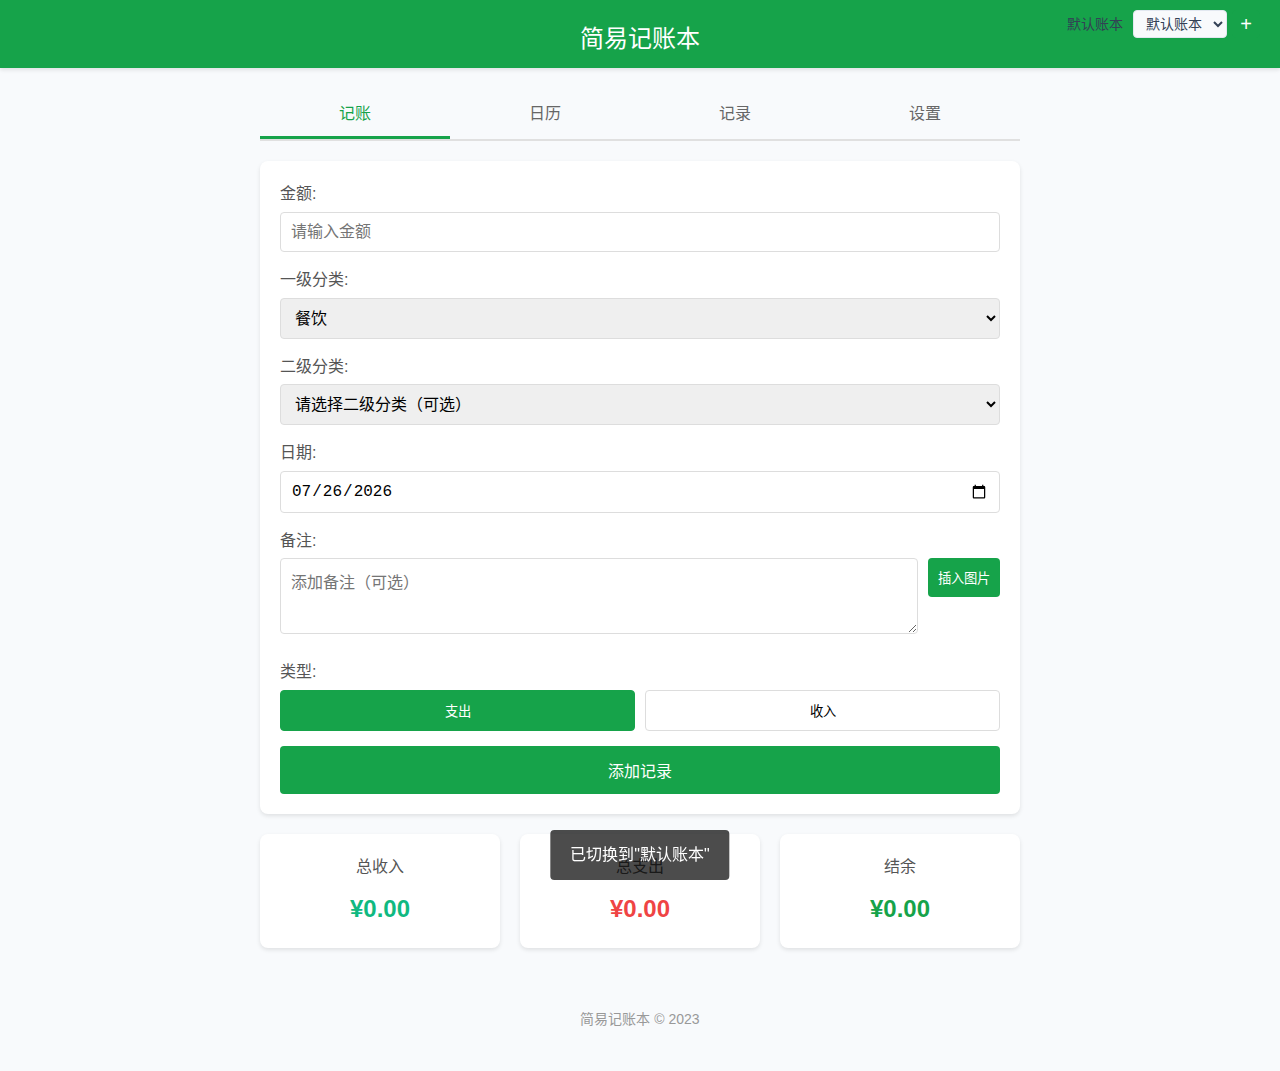
<file: index.html>
<!DOCTYPE html>
<html lang="zh-CN">
<head>
    <meta charset="UTF-8">
    <meta name="viewport" content="width=device-width, initial-scale=1.0">
    <meta name="theme-color" content="#4a6fa5">
    <meta name="description" content="一个简单易用的记账应用，支持离线使用和数据本地同步">
    <link rel="manifest" href="manifest.json">
    <title>简易记账本</title>
    <link rel="stylesheet" href="styles.css">
</head>
<body>
    <header>
        <h1>简易记账本</h1>
        <div class="ledger-selector">
            <span id="current-ledger-name">默认账本</span>
            <div class="ledger-dropdown">
                <select id="ledger-select"></select>
                <button id="add-ledger-btn" class="add-ledger-btn">+</button>
            </div>
        </div>
    </header>
    <main>
        <!-- 标签页导航 -->
        <div class="tabs">
            <button class="tab-btn active" data-tab="input">记账</button>
            <button class="tab-btn" data-tab="calendar">日历</button>
            <button class="tab-btn" data-tab="records">记录</button>
            <button class="tab-btn" data-tab="settings">设置</button>
        </div>
        
        <!-- 记账标签页 -->
        <div id="input-tab" class="tab-content active">
            <section class="input-section">
                <div class="input-group">
                    <label for="amount">金额:</label>
                    <input type="number" id="amount" placeholder="请输入金额">
                </div>
                <div class="input-group">
                    <label for="main-category">一级分类:</label>
                    <select id="main-category">
                        <!-- 分类会根据收支类型动态填充 -->
                    </select>
                </div>
                <div class="input-group">
                    <label for="sub-category">二级分类:</label>
                    <select id="sub-category">
                        <option value="">请先选择一级分类</option>
                    </select>
                </div>
                <div class="input-group">
                    <label for="date">日期:</label>
                    <input type="date" id="date">
                </div>
                <div class="input-group">
                    <label for="description">备注:</label>
                    <div class="description-container">
                        <textarea id="description" placeholder="添加备注（可选）" rows="3"></textarea>
                        <button id="add-image" class="add-image-btn">插入图片</button>
                    </div>
                    <div id="image-preview" class="image-preview"></div>
                </div>
                <div class="input-group">
                    <label for="type">类型:</label>
                    <div class="type-buttons">
                        <button id="expense" class="type-btn active">支出</button>
                        <button id="income" class="type-btn">收入</button>
                    </div>
                </div>
                <button id="add-record">添加记录</button>
            </section>
            
            <section class="summary-section">
                <div class="summary-card">
                    <h3>总收入</h3>
                    <p id="total-income">¥0.00</p>
                </div>
                <div class="summary-card">
                    <h3>总支出</h3>
                    <p id="total-expense">¥0.00</p>
                </div>
                <div class="summary-card">
                    <h3>结余</h3>
                    <p id="balance">¥0.00</p>
                </div>
            </section>
        </div>
        
        <!-- 日历标签页 -->
        <div id="calendar-tab" class="tab-content">
            <section class="calendar-section">
                <div class="calendar-header">
                    <button id="prev-month">←</button>
                    <h2 id="current-month"></h2>
                    <button id="next-month">→</button>
                </div>
                <div class="calendar-grid">
                    <div class="calendar-weekdays">
                        <div>日</div>
                        <div>一</div>
                        <div>二</div>
                        <div>三</div>
                        <div>四</div>
                        <div>五</div>
                        <div>六</div>
                    </div>
                    <div id="calendar-days" class="calendar-days"></div>
                </div>
                <div id="calendar-records" class="calendar-records">
                    <h3>当日记录</h3>
                    <div id="selected-day-records"></div>
                </div>
            </section>
        </div>
        
        <!-- 记录标签页 -->
        <div id="records-tab" class="tab-content">
            <section class="records-section">
                <h2>收支记录</h2>
                <div class="filter-section">
                    <div class="input-group">
                        <label for="filter-type">类型:</label>
                        <select id="filter-type">
                            <option value="all">全部</option>
                            <option value="expense">支出</option>
                            <option value="income">收入</option>
                        </select>
                    </div>
                    <div class="input-group">
                        <label for="filter-main-category">一级分类:</label>
                        <select id="filter-main-category">
                            <option value="all">全部</option>
                        </select>
                    </div>
                    <div class="input-group">
                        <label for="filter-sub-category">二级分类:</label>
                        <select id="filter-sub-category">
                            <option value="all">全部</option>
                        </select>
                    </div>
                    <button id="clear-filter" class="clear-filter-btn">清空筛选</button>
                </div>
                <div id="records-list"></div>
            </section>
        </div>
        
        <!-- 设置标签页 -->
        <div id="settings-tab" class="tab-content">
            <section class="settings-section">
                <h2>个性化设置</h2>
                
                <!-- 主题色设置 -->
                <div class="setting-group">
                    <h3>主题色</h3>
                    <div class="theme-colors">
                        <button class="color-option" data-color="#4a6fa5" style="background-color: #4a6fa5;"></button>
                        <button class="color-option" data-color="#2196f3" style="background-color: #2196f3;"></button>
                        <button class="color-option" data-color="#4caf50" style="background-color: #4caf50;"></button>
                        <button class="color-option" data-color="#ff9800" style="background-color: #ff9800;"></button>
                        <button class="color-option" data-color="#f44336" style="background-color: #f44336;"></button>
                        <button class="color-option" data-color="#9c27b0" style="background-color: #9c27b0;"></button>
                    </div>
                    <div class="input-group">
                        <label for="custom-color">自定义颜色:</label>
                        <input type="color" id="custom-color" value="#4a6fa5">
                    </div>
                </div>
                
                <!-- 背景设置 -->
                <div class="setting-group">
                    <h3>背景设置</h3>
                    <div class="input-group">
                        <label for="bg-type">背景类型:</label>
                        <select id="bg-type">
                            <option value="color">纯色背景</option>
                            <option value="image">图片背景</option>
                        </select>
                    </div>
                    <div id="bg-color-group" class="input-group">
                        <label for="bg-color">背景颜色:</label>
                        <input type="color" id="bg-color" value="#f5f5f5">
                    </div>
                    <div id="bg-image-group" class="input-group" style="display: none;">
                        <label for="bg-image">上传背景图片:</label>
                        <input type="file" id="bg-image" accept="image/*">
                        <button id="remove-bg-image" class="remove-bg-btn">移除背景图片</button>
                    </div>
                </div>
                
                <!-- 按钮样式设置 -->
                <div class="setting-group">
                    <h3>按钮样式</h3>
                    <div class="button-styles">
                        <label class="style-option">
                            <input type="radio" name="button-style" value="default" checked>
                            <span>默认样式</span>
                        </label>
                        <label class="style-option">
                            <input type="radio" name="button-style" value="rounded">
                            <span>圆角样式</span>
                        </label>
                        <label class="style-option">
                            <input type="radio" name="button-style" value="shadow">
                            <span>阴影样式</span>
                        </label>
                        <label class="style-option">
                            <input type="radio" name="button-style" value="flat">
                            <span>扁平样式</span>
                        </label>
                    </div>
                </div>
                
                <!-- 账本管理 -->
                <div class="setting-group">
                    <h3>账本管理</h3>
                    <div class="ledger-management">
                        <div class="input-group">
                            <label for="new-ledger-name">新建账本:</label>
                            <input type="text" id="new-ledger-name" placeholder="请输入账本名称">
                            <button id="create-ledger-btn" class="create-ledger-btn">创建</button>
                        </div>
                        <div id="ledgers-list" class="ledgers-list">
                            <!-- 账本列表会动态生成 -->
                        </div>
                    </div>
                </div>
                
                <button id="reset-settings" class="reset-settings-btn">重置为默认设置</button>
            </section>
        </div>
    </main>
    
    <footer>
        <p>简易记账本 &copy; 2023</p>
    </footer>
    
    <script src="app.js"></script>
    <script>
        // 注册Service Worker以支持离线功能
        if ('serviceWorker' in navigator) {
            window.addEventListener('load', () => {
                navigator.serviceWorker.register('/service-worker.js')
                    .then(registration => {
                        console.log('Service Worker 注册成功:', registration.scope);
                    })
                    .catch(error => {
                        console.log('Service Worker 注册失败:', error);
                    });
            });
        }
    </script>
</body>
</html>
</file>
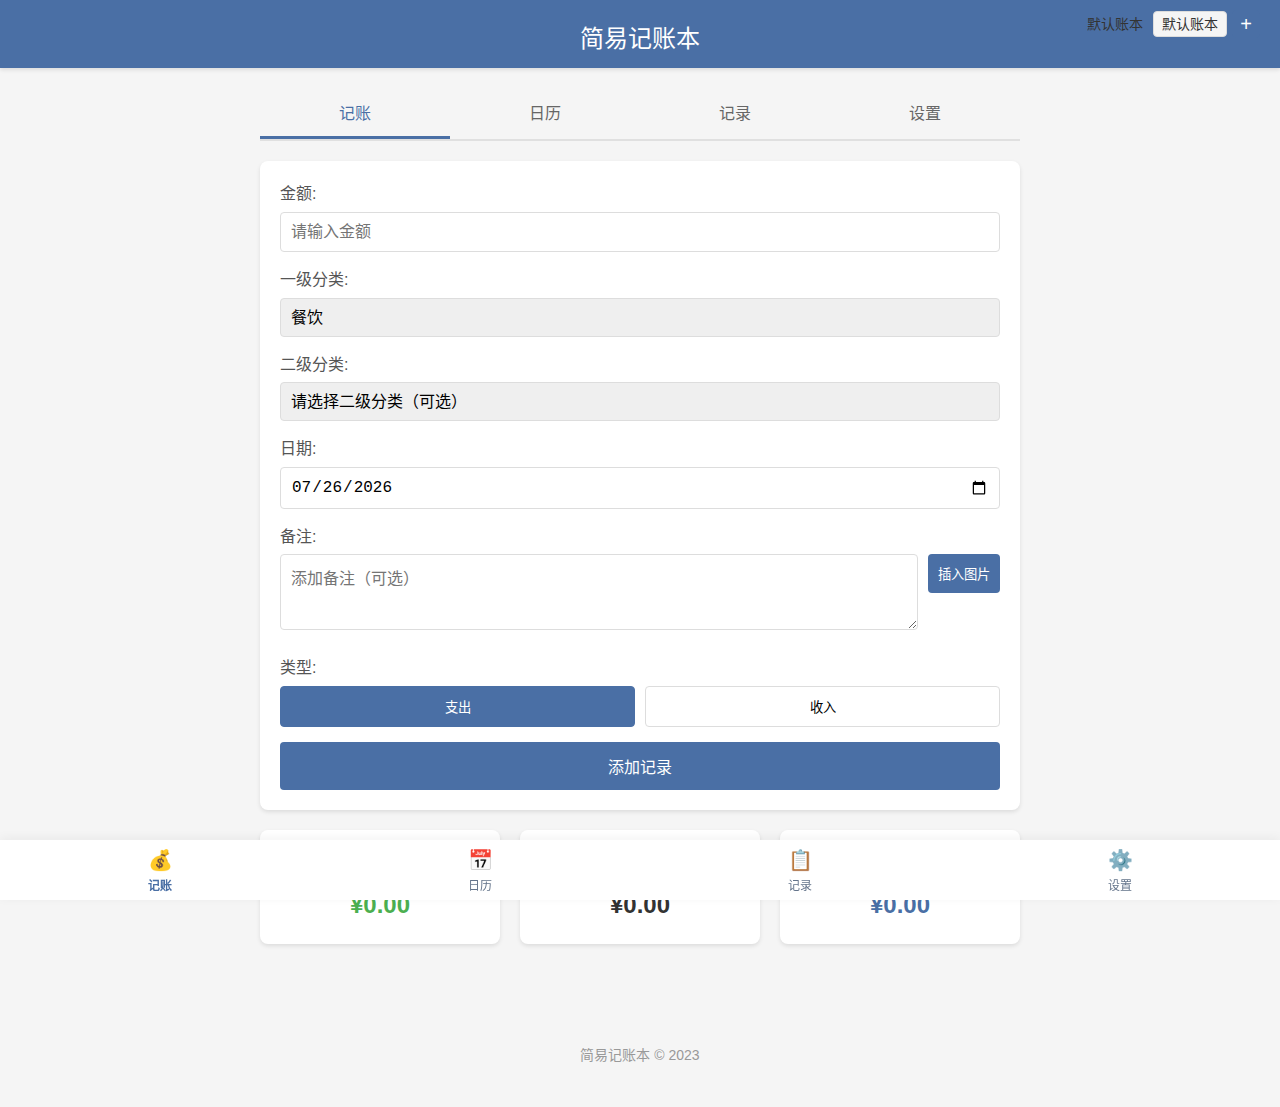
<file: MyLovelyTreasure/index.html>
<!DOCTYPE html>
<html lang="zh-CN">
<head>
    <meta charset="UTF-8">
    <meta name="viewport" content="width=device-width, initial-scale=1.0, user-scalable=no">
    <meta name="theme-color" content="#4a6fa5">
    <meta name="description" content="一个简单易用的记账应用，支持离线使用和数据本地同步">
    <meta name="format-detection" content="telephone=no">
    <link rel="manifest" href="manifest.json">
    <title>简易记账本</title>
    <link rel="stylesheet" href="styles.css">
</head>
<body>
    <header>
        <h1>简易记账本</h1>
        <div class="ledger-selector">
            <span id="current-ledger-name">默认账本</span>
            <div class="ledger-dropdown">
                <select id="ledger-select"></select>
                <button id="add-ledger-btn" class="add-ledger-btn">+</button>
            </div>
        </div>
    </header>
    <main>
        <!-- 顶部导航栏 - 桌面端 -->
        <div class="tabs desktop-tabs">
            <button class="tab-btn active" data-tab="input">记账</button>
            <button class="tab-btn" data-tab="calendar">日历</button>
            <button class="tab-btn" data-tab="records">记录</button>
            <button class="tab-btn" data-tab="settings">设置</button>
        </div>
        
        <!-- 移动端返回按钮 -->
        <button id="back-button" class="back-button" style="display: none;">← 返回</button>
        
        <!-- 记账标签页 -->
        <div id="input-tab" class="tab-content active">
            <section class="input-section">
                <div class="input-group">
                    <label for="amount">金额:</label>
                    <input type="number" id="amount" placeholder="请输入金额">
                </div>
                <div class="input-group">
                    <label for="main-category">一级分类:</label>
                    <select id="main-category">
                        <!-- 分类会根据收支类型动态填充 -->
                    </select>
                </div>
                <div class="input-group">
                    <label for="sub-category">二级分类:</label>
                    <select id="sub-category">
                        <option value="">请先选择一级分类</option>
                    </select>
                </div>
                <div class="input-group">
                    <label for="date">日期:</label>
                    <input type="date" id="date">
                </div>
                <div class="input-group">
                    <label for="description">备注:</label>
                    <div class="description-container">
                        <textarea id="description" placeholder="添加备注（可选）" rows="3"></textarea>
                        <button id="add-image" class="add-image-btn">插入图片</button>
                    </div>
                    <div id="image-preview" class="image-preview"></div>
                </div>
                <div class="input-group">
                    <label for="type">类型:</label>
                    <div class="type-buttons">
                        <button id="expense" class="type-btn active">支出</button>
                        <button id="income" class="type-btn">收入</button>
                    </div>
                </div>
                <button id="add-record">添加记录</button>
            </section>
            
            <section class="summary-section">
                <div class="summary-card">
                    <h3>总收入</h3>
                    <p id="total-income">¥0.00</p>
                </div>
                <div class="summary-card">
                    <h3>总支出</h3>
                    <p id="total-expense">¥0.00</p>
                </div>
                <div class="summary-card">
                    <h3>结余</h3>
                    <p id="balance">¥0.00</p>
                </div>
            </section>
        </div>
        
        <!-- 日历标签页 -->
        <div id="calendar-tab" class="tab-content">
            <section class="calendar-section">
                <div class="calendar-header">
                    <button id="prev-month">←</button>
                    <h2 id="current-month"></h2>
                    <button id="next-month">→</button>
                </div>
                <div class="calendar-grid">
                    <div class="calendar-weekdays">
                        <div>日</div>
                        <div>一</div>
                        <div>二</div>
                        <div>三</div>
                        <div>四</div>
                        <div>五</div>
                        <div>六</div>
                    </div>
                    <div id="calendar-days" class="calendar-days"></div>
                </div>
                <div id="calendar-records" class="calendar-records">
                    <h3>当日记录</h3>
                    <div id="selected-day-records"></div>
                </div>
            </section>
        </div>
        
        <!-- 记录标签页 -->
        <div id="records-tab" class="tab-content">
            <section class="records-section">
                <h2>收支记录</h2>
                <div class="filter-section">
                    <div class="input-group">
                        <label for="filter-type">类型:</label>
                        <select id="filter-type">
                            <option value="all">全部</option>
                            <option value="expense">支出</option>
                            <option value="income">收入</option>
                        </select>
                    </div>
                    <div class="input-group">
                        <label for="filter-main-category">一级分类:</label>
                        <select id="filter-main-category">
                            <option value="all">全部</option>
                        </select>
                    </div>
                    <div class="input-group">
                        <label for="filter-sub-category">二级分类:</label>
                        <select id="filter-sub-category">
                            <option value="all">全部</option>
                        </select>
                    </div>
                    <button id="clear-filter" class="clear-filter-btn">清空筛选</button>
                </div>
                <div id="records-list"></div>
            </section>
        </div>
        
        <!-- 设置标签页 -->
        <div id="settings-tab" class="tab-content">
            <section class="settings-section">
                <h2>个性化设置</h2>
                
                <!-- 主题色设置 -->
                <div class="setting-group">
                    <h3>主题色</h3>
                    <div class="theme-colors">
                        <button class="color-option" data-color="#4a6fa5" style="background-color: #4a6fa5;"></button>
                        <button class="color-option" data-color="#2196f3" style="background-color: #2196f3;"></button>
                        <button class="color-option" data-color="#4caf50" style="background-color: #4caf50;"></button>
                        <button class="color-option" data-color="#ff9800" style="background-color: #ff9800;"></button>
                        <button class="color-option" data-color="#f44336" style="background-color: #f44336;"></button>
                        <button class="color-option" data-color="#9c27b0" style="background-color: #9c27b0;"></button>
                    </div>
                    <div class="input-group">
                        <label for="custom-color">自定义颜色:</label>
                        <input type="color" id="custom-color" value="#4a6fa5">
                    </div>
                </div>
                
                <!-- 背景设置 -->
                <div class="setting-group">
                    <h3>背景设置</h3>
                    <div class="input-group">
                        <label for="bg-type">背景类型:</label>
                        <select id="bg-type">
                            <option value="color">纯色背景</option>
                            <option value="image">图片背景</option>
                        </select>
                    </div>
                    <div id="bg-color-group" class="input-group">
                        <label for="bg-color">背景颜色:</label>
                        <input type="color" id="bg-color" value="#f5f5f5">
                    </div>
                    <div id="bg-image-group" class="input-group" style="display: none;">
                        <label for="bg-image">上传背景图片:</label>
                        <input type="file" id="bg-image" accept="image/*">
                        <button id="remove-bg-image" class="remove-bg-btn">移除背景图片</button>
                    </div>
                </div>
                
                <!-- 按钮样式设置 -->
                <div class="setting-group">
                    <h3>按钮样式</h3>
                    <div class="button-styles">
                        <label class="style-option">
                            <input type="radio" name="button-style" value="default" checked>
                            <span>默认样式</span>
                        </label>
                        <label class="style-option">
                            <input type="radio" name="button-style" value="rounded">
                            <span>圆角样式</span>
                        </label>
                        <label class="style-option">
                            <input type="radio" name="button-style" value="shadow">
                            <span>阴影样式</span>
                        </label>
                        <label class="style-option">
                            <input type="radio" name="button-style" value="flat">
                            <span>扁平样式</span>
                        </label>
                    </div>
                </div>
                
                <!-- 账本管理 -->
                <div class="setting-group">
                    <h3>账本管理</h3>
                    <div class="ledger-management">
                        <div class="input-group">
                            <label for="new-ledger-name">新建账本:</label>
                            <input type="text" id="new-ledger-name" placeholder="请输入账本名称">
                            <button id="create-ledger-btn" class="create-ledger-btn">创建</button>
                        </div>
                        <div id="ledgers-list" class="ledgers-list">
                            <!-- 账本列表会动态生成 -->
                        </div>
                    </div>
                </div>
                
                <button id="reset-settings" class="reset-settings-btn">重置为默认设置</button>
            </section>
        </div>
    </main>
    
    <!-- 移动端底部导航栏 -->
    <div class="mobile-bottom-nav">
        <button class="mobile-tab-btn active" data-tab="input">
            <span class="nav-icon">💰</span>
            <span>记账</span>
        </button>
        <button class="mobile-tab-btn" data-tab="calendar">
            <span class="nav-icon">📅</span>
            <span>日历</span>
        </button>
        <button class="mobile-tab-btn" data-tab="records">
            <span class="nav-icon">📋</span>
            <span>记录</span>
        </button>
        <button class="mobile-tab-btn" data-tab="settings">
            <span class="nav-icon">⚙️</span>
            <span>设置</span>
        </button>
    </div>
    
    <footer class="desktop-footer">
        <p>简易记账本 &copy; 2023</p>
    </footer>
    
    <script src="app.js"></script>
    <script>
        // 注册Service Worker以支持离线功能
        if ('serviceWorker' in navigator) {
            window.addEventListener('load', () => {
                navigator.serviceWorker.register('/service-worker.js')
                    .then(registration => {
                        console.log('Service Worker 注册成功:', registration.scope);
                    })
                    .catch(error => {
                        console.log('Service Worker 注册失败:', error);
                    });
            });
        }
        
        // 全局变量用于存储当前设备类型
        let isMobileDevice = false;
        
        // 移动端优化代码
        document.addEventListener('DOMContentLoaded', function() {
            // 优先检测用户设备类型（组合多种检测方法）
            function detectDeviceType() {
                // 基于窗口宽度的检测
                const widthBased = window.innerWidth < 768;
                
                // 基于用户代理的检测
                const agentBased = /Android|webOS|iPhone|iPad|iPod|BlackBerry|IEMobile|Opera Mini/i.test(navigator.userAgent);
                
                // 基于触摸能力的检测
                const touchBased = 'ontouchstart' in window || navigator.maxTouchPoints > 0;
                
                // 综合判断
                isMobileDevice = widthBased || (agentBased && touchBased);
                return isMobileDevice;
            }
            
            // 处理窗口大小变化和设备类型切换
            function handleResize() {
                const isMobile = detectDeviceType();
                const desktopTabs = document.querySelector('.desktop-tabs');
                const mobileNav = document.querySelector('.mobile-bottom-nav');
                const backButton = document.getElementById('back-button');
                const footer = document.querySelector('.desktop-footer');
                
                if (isMobile) {
                    if (desktopTabs) desktopTabs.style.display = 'none';
                    if (mobileNav) mobileNav.style.display = 'flex';
                    if (backButton) backButton.style.display = 'block';
                    if (footer) footer.style.display = 'none';
                } else {
                    if (desktopTabs) desktopTabs.style.display = 'flex';
                    if (mobileNav) mobileNav.style.display = 'none';
                    if (backButton) backButton.style.display = 'none';
                    if (footer) footer.style.display = 'block';
                }
                
                // 如果窗口大小改变时已经加载了app.js，重新初始化移动端交互
                if (window.app && typeof window.app.reinitMobileUI === 'function') {
                    window.app.reinitMobileUI(isMobile);
                }
            }
            
            // 初始化调用一次
            handleResize();
            
            // 监听窗口大小变化
            window.addEventListener('resize', handleResize);
            
            // 返回按钮点击事件 - 优化移动设备体验
            const backButton = document.getElementById('back-button');
            if (backButton) {
                backButton.addEventListener('click', function() {
                    // 在移动设备上返回上一个操作或页面
                    if (window.history.length > 1) {
                        window.history.back();
                    } else {
                        // 如果没有历史记录，可以切换到默认标签页
                        const defaultTab = document.querySelector('.mobile-tab-btn[data-tab="input"]');
                        if (defaultTab) {
                            defaultTab.click();
                        }
                    }
                });
                
                // 为移动设备添加触摸事件支持
                backButton.addEventListener('touchstart', function(e) {
                    e.preventDefault();
                    this.classList.add('active');
                });
                
                backButton.addEventListener('touchend', function(e) {
                    e.preventDefault();
                    this.classList.remove('active');
                    this.click();
                });
            }
            
            // 移动端标签页点击事件 - 优化交互
            function setupMobileTabButtons() {
                const mobileTabButtons = document.querySelectorAll('.mobile-tab-btn');
                mobileTabButtons.forEach(button => {
                    // 移除旧的事件监听器，避免重复绑定
                    const newButton = button.cloneNode(true);
                    button.parentNode.replaceChild(newButton, button);
                    
                    // 添加新的点击事件
                    newButton.addEventListener('click', function() {
                        const tabId = this.getAttribute('data-tab');
                        
                        // 移除所有激活状态
                        mobileTabButtons.forEach(btn => btn.classList.remove('active'));
                        
                        // 添加当前激活状态
                        this.classList.add('active');
                        
                        // 触发对应桌面端标签页的点击事件
                        const desktopTab = document.querySelector(`.tab-btn[data-tab="${tabId}"]`);
                        if (desktopTab && typeof desktopTab.click === 'function') {
                            // 使用setTimeout确保DOM已经更新
                            setTimeout(() => {
                                desktopTab.click();
                            }, 50);
                        }
                    });
                    
                    // 为移动设备添加触摸事件支持
                    newButton.addEventListener('touchstart', function(e) {
                        e.preventDefault();
                        this.classList.add('touch-active');
                    });
                    
                    newButton.addEventListener('touchend', function(e) {
                        e.preventDefault();
                        this.classList.remove('touch-active');
                        this.click();
                    });
                });
            }
            
            // 初始化移动端标签按钮
            setupMobileTabButtons();
            
            // 优化移动端触摸事件，减少延迟
            document.addEventListener('touchstart', function() {}, {passive: true});
            
            // 禁止iOS上的双击缩放
            let lastTouchEnd = 0;
            document.addEventListener('touchend', function(event) {
                const now = (new Date()).getTime();
                if (now - lastTouchEnd <= 300) {
                    event.preventDefault();
                }
                lastTouchEnd = now;
            }, false);
        });
    </script>
</body>
</html>
</file>
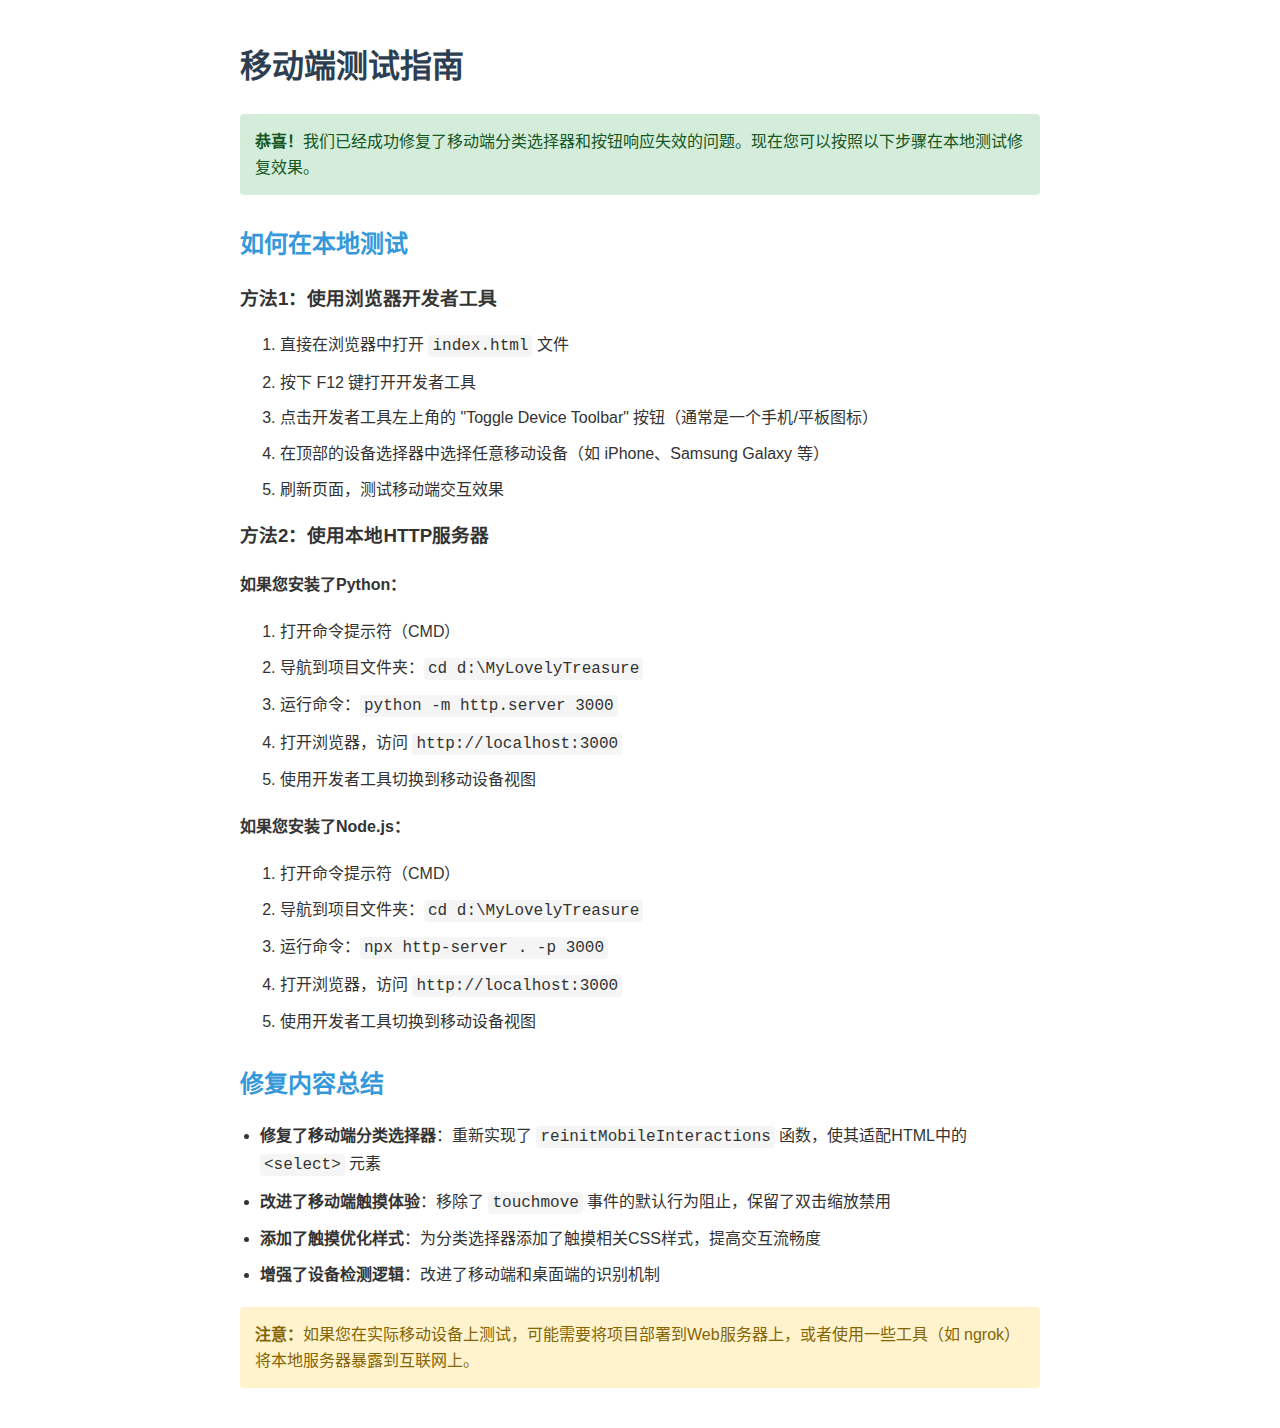
<file: MyLovelyTreasure/mobile-test-guide.html>
<!DOCTYPE html>
<html lang="zh-CN">
<head>
    <meta charset="UTF-8">
    <meta name="viewport" content="width=device-width, initial-scale=1.0">
    <title>移动端测试指南</title>
    <style>
        body {
            font-family: -apple-system, BlinkMacSystemFont, 'Segoe UI', Roboto, 'Helvetica Neue', Arial, sans-serif;
            line-height: 1.6;
            color: #333;
            max-width: 800px;
            margin: 0 auto;
            padding: 20px;
        }
        h1 {
            color: #2c3e50;
        }
        h2 {
            color: #3498db;
            margin-top: 30px;
        }
        code {
            background-color: #f5f5f5;
            padding: 2px 4px;
            border-radius: 4px;
            font-family: 'Courier New', Courier, monospace;
        }
        pre {
            background-color: #f5f5f5;
            padding: 15px;
            border-radius: 4px;
            overflow-x: auto;
        }
        ul {
            padding-left: 20px;
        }
        li {
            margin-bottom: 10px;
        }
        .success {
            background-color: #d4edda;
            color: #155724;
            padding: 15px;
            border-radius: 4px;
            margin: 20px 0;
        }
        .note {
            background-color: #fff3cd;
            color: #856404;
            padding: 15px;
            border-radius: 4px;
            margin: 20px 0;
        }
    </style>
</head>
<body>
    <h1>移动端测试指南</h1>
    
    <div class="success">
        <strong>恭喜！</strong>我们已经成功修复了移动端分类选择器和按钮响应失效的问题。现在您可以按照以下步骤在本地测试修复效果。
    </div>
    
    <h2>如何在本地测试</h2>
    
    <h3>方法1：使用浏览器开发者工具</h3>
    <ol>
        <li>直接在浏览器中打开 <code>index.html</code> 文件</li>
        <li>按下 F12 键打开开发者工具</li>
        <li>点击开发者工具左上角的 "Toggle Device Toolbar" 按钮（通常是一个手机/平板图标）</li>
        <li>在顶部的设备选择器中选择任意移动设备（如 iPhone、Samsung Galaxy 等）</li>
        <li>刷新页面，测试移动端交互效果</li>
    </ol>
    
    <h3>方法2：使用本地HTTP服务器</h3>
    
    <h4>如果您安装了Python：</h4>
    <ol>
        <li>打开命令提示符（CMD）</li>
        <li>导航到项目文件夹：<code>cd d:\MyLovelyTreasure</code></li>
        <li>运行命令：<code>python -m http.server 3000</code></li>
        <li>打开浏览器，访问 <code>http://localhost:3000</code></li>
        <li>使用开发者工具切换到移动设备视图</li>
    </ol>
    
    <h4>如果您安装了Node.js：</h4>
    <ol>
        <li>打开命令提示符（CMD）</li>
        <li>导航到项目文件夹：<code>cd d:\MyLovelyTreasure</code></li>
        <li>运行命令：<code>npx http-server . -p 3000</code></li>
        <li>打开浏览器，访问 <code>http://localhost:3000</code></li>
        <li>使用开发者工具切换到移动设备视图</li>
    </ol>
    
    <h2>修复内容总结</h2>
    <ul>
        <li><strong>修复了移动端分类选择器</strong>：重新实现了 <code>reinitMobileInteractions</code> 函数，使其适配HTML中的 <code>&lt;select&gt;</code> 元素</li>
        <li><strong>改进了移动端触摸体验</strong>：移除了 <code>touchmove</code> 事件的默认行为阻止，保留了双击缩放禁用</li>
        <li><strong>添加了触摸优化样式</strong>：为分类选择器添加了触摸相关CSS样式，提高交互流畅度</li>
        <li><strong>增强了设备检测逻辑</strong>：改进了移动端和桌面端的识别机制</li>
    </ul>
    
    <div class="note">
        <strong>注意：</strong>如果您在实际移动设备上测试，可能需要将项目部署到Web服务器上，或者使用一些工具（如 ngrok）将本地服务器暴露到互联网上。
    </div>
</body>
</html>
</file>
<file: styles.css>
/* 全局样式 */
* {
    margin: 0;
    padding: 0;
    box-sizing: border-box;
}

/* CSS变量定义主题色 */
:root {
    --primary-color: #16a34a;
    --primary-light: #4ade80;
    --primary-dark: #15803d;
    --secondary-color: #475569;
    --bg-color: #f8fafc;
    --text-color: #334155;
    --border-color: #e2e8f0;
    --hover-color: #f1f5f9;
    --success-color: #10b981;
    --warning-color: #f59e0b;
    --error-color: #ef4444;
}

body {
    font-family: 'Segoe UI', Tahoma, Geneva, Verdana, sans-serif;
    background-color: var(--bg-color);
    color: var(--text-color);
    line-height: 1.6;
    transition: background-color 0.3s ease;
    padding-bottom: 20px;
}

/* 头部样式 */
header {
    background-color: var(--primary-color);
    color: white;
    padding: 20px;
    text-align: center;
    box-shadow: 0 2px 4px rgba(0, 0, 0, 0.1);
}

header h1 {
    font-size: 24px;
    font-weight: 500;
}

/* 主内容样式 */
main {
    max-width: 800px;
    margin: 0 auto;
    padding: 20px;
}

/* 标签页样式 */
.tabs {
    display: flex;
    margin-bottom: 20px;
    border-bottom: 2px solid #e0e0e0;
}

.tab-btn {
    flex: 1;
    padding: 12px;
    border: none;
    background: none;
    cursor: pointer;
    font-size: 16px;
    color: #666;
    border-bottom: 3px solid transparent;
    transition: all 0.3s ease;
}

.tab-btn.active {
    color: var(--primary-color);
    border-bottom-color: var(--primary-color);
    font-weight: 500;
}

.tab-content {
    display: none;
}

.tab-content.active {
    display: block;
}

/* 输入区域样式 */
.input-section {
    background-color: white;
    padding: 20px;
    border-radius: 8px;
    margin-bottom: 20px;
    box-shadow: 0 2px 4px rgba(0, 0, 0, 0.1);
}

/* 备注区域样式 */
.description-container {
    display: flex;
    gap: 10px;
    align-items: flex-start;
}

.description-container textarea {
    flex: 1;
    padding: 10px;
    border: 1px solid #ddd;
    border-radius: 4px;
    font-size: 16px;
    resize: vertical;
    font-family: inherit;
}

.add-image-btn {
    padding: 10px;
    background-color: var(--primary-color);
    color: white;
    border: none;
    border-radius: 4px;
    cursor: pointer;
    white-space: nowrap;
    align-self: flex-start;
}

.add-image-btn:hover {
    background-color: var(--primary-dark);
}

/* 图片预览样式 */
.image-preview {
    display: flex;
    flex-wrap: wrap;
    gap: 10px;
    margin-top: 10px;
}

.preview-image {
    position: relative;
    max-width: 100px;
    max-height: 100px;
    border-radius: 4px;
    overflow: hidden;
}

.preview-image img {
    width: 100%;
    height: 100%;
    object-fit: cover;
}

.remove-image {
    position: absolute;
    top: 5px;
    right: 5px;
    background-color: rgba(255, 255, 255, 0.8);
    border: none;
    border-radius: 50%;
    width: 20px;
    height: 20px;
    display: flex;
    align-items: center;
    justify-content: center;
    cursor: pointer;
    font-size: 12px;
}

/* 日历样式 */
.calendar-section {
    background-color: white;
    padding: 20px;
    border-radius: 8px;
    box-shadow: 0 2px 4px rgba(0, 0, 0, 0.1);
}

.calendar-header {
    display: flex;
    justify-content: space-between;
    align-items: center;
    margin-bottom: 20px;
}

.calendar-header button {
    background: none;
    border: none;
    font-size: 24px;
    cursor: pointer;
    color: #666;
    padding: 5px 10px;
}

.calendar-header button:hover {
    color: var(--primary-color);
}

.calendar-header h2 {
    margin: 0;
    font-size: 20px;
    color: #333;
}

.calendar-grid {
    margin-bottom: 20px;
}

.calendar-weekdays {
    display: grid;
    grid-template-columns: repeat(7, 1fr);
    gap: 5px;
    margin-bottom: 10px;
}

.calendar-weekdays div {
    text-align: center;
    font-weight: 500;
    color: #666;
    padding: 10px;
}

.calendar-days {
    display: grid;
    grid-template-columns: repeat(7, 1fr);
    gap: 5px;
}

.calendar-day {
    aspect-ratio: 1;
    display: flex;
    flex-direction: column;
    align-items: center;
    justify-content: center;
    border-radius: 8px;
    cursor: pointer;
    transition: all 0.3s ease;
    position: relative;
    min-height: 60px;
}

.calendar-day:hover {
    background-color: #f0f0f0;
}

.calendar-day.current-month {
    background-color: white;
}

.calendar-day.other-month {
    background-color: #f9f9f9;
    color: #ccc;
}

.calendar-day.today {
    border: 2px solid var(--primary-color);
    font-weight: bold;
}

.calendar-day.selected {
    background-color: var(--primary-color);
    color: white;
}

.calendar-day .amount-indicator {
    font-size: 12px;
    margin-top: 2px;
}

.calendar-day .income-indicator {
    color: #4caf50;
}

.calendar-day .expense-indicator {
    color: #f44336;
}

/* 日历记录样式 */
.calendar-records {
    border-top: 1px solid #eee;
    padding-top: 15px;
}

.calendar-records h3 {
    margin-bottom: 10px;
    color: #333;
}

#selected-day-records {
    max-height: 300px;
    overflow-y: auto;
}

.input-group {
    margin-bottom: 15px;
}

.input-group label {
    display: block;
    margin-bottom: 5px;
    font-weight: 500;
    color: #555;
}

.input-group input,
.input-group select {
    width: 100%;
    padding: 10px;
    border: 1px solid #ddd;
    border-radius: 4px;
    font-size: 16px;
}

.type-buttons {
    display: flex;
    gap: 10px;
}

.type-btn {
    flex: 1;
    padding: 10px;
    border: 1px solid #ddd;
    background-color: white;
    cursor: pointer;
    border-radius: 4px;
    transition: all 0.3s ease;
}

.type-btn.active {
    background-color: var(--primary-color);
    color: white;
    border-color: var(--primary-color);
}

#add-record {
    width: 100%;
    padding: 12px;
    background-color: var(--primary-color);
    color: white;
    border: none;
    border-radius: 4px;
    font-size: 16px;
    cursor: pointer;
    transition: background-color 0.3s ease;
}

#add-record:hover {
    background-color: var(--primary-dark);
}

#add-record:disabled {
    background-color: var(--border-color);
    cursor: not-allowed;
}

/* 摘要卡片样式 */
.summary-section {
    display: grid;
    grid-template-columns: repeat(auto-fit, minmax(200px, 1fr));
    gap: 20px;
    margin-bottom: 20px;
}

.summary-card {
    background-color: white;
    padding: 20px;
    border-radius: 8px;
    text-align: center;
    box-shadow: 0 2px 4px rgba(0, 0, 0, 0.1);
}

.summary-card h3 {
    font-size: 16px;
    color: #555;
    margin-bottom: 10px;
    font-weight: 500;
}

.summary-card p {
    font-size: 24px;
    font-weight: 600;
}

#total-income {
    color: var(--success-color);
}

#total-expense {
    color: var(--error-color);
}

#balance {
    color: var(--primary-color);
}

/* 筛选区域样式 */
.filter-section {
    display: grid;
    grid-template-columns: repeat(auto-fit, minmax(200px, 1fr));
    gap: 15px;
    margin-bottom: 20px;
    padding: 15px;
    background-color: white;
    border-radius: 8px;
    box-shadow: 0 1px 3px rgba(0, 0, 0, 0.1);
}

.filter-section select {
    padding: 8px 12px;
    border: 1px solid #ddd;
    border-radius: 4px;
    background-color: white;
}

.clear-filter-btn {
    padding: 8px 16px;
    background-color: #f1f5f9;
    color: #64748b;
    border: 1px solid #e2e8f0;
    border-radius: 4px;
    cursor: pointer;
    transition: all 0.3s ease;
}

.clear-filter-btn:hover {
    background-color: #e2e8f0;
    color: #334155;
}

/* 账本选择器样式 */
header {
    position: relative;
    padding-bottom: 10px;
}

.ledger-selector {
    position: absolute;
    top: 10px;
    right: 20px;
    display: flex;
    align-items: center;
    gap: 10px;
}

#current-ledger-name {
    font-size: 14px;
    color: var(--text-color);
    font-weight: 500;
}

.ledger-dropdown {
    display: flex;
    align-items: center;
    gap: 5px;
}

#ledger-select {
    padding: 4px 8px;
    border: 1px solid var(--border-color);
    border-radius: 4px;
    background-color: var(--bg-color);
    color: var(--text-color);
    font-size: 14px;
}

.add-ledger-btn {
    width: 28px;
    height: 28px;
    padding: 0;
    border: 1px solid var(--primary-color);
    border-radius: 4px;
    background-color: var(--primary-color);
    color: white;
    font-size: 20px;
    cursor: pointer;
    display: flex;
    align-items: center;
    justify-content: center;
}

.add-ledger-btn:hover {
    background-color: var(--primary-hover);
}

/* 设置页面样式 */
.settings-section {
    padding: 20px;
    background-color: white;
    border-radius: 8px;
    box-shadow: 0 1px 3px rgba(0, 0, 0, 0.1);
}

.settings-group {
    margin-bottom: 30px;
}

.settings-group h3 {
    margin-bottom: 15px;
    color: var(--text-color);
    font-size: 1.2rem;
}

/* 主题色选择器样式 */
.color-options {
    display: flex;
    gap: 10px;
    margin-bottom: 15px;
}

.color-option {
    width: 40px;
    height: 40px;
    border-radius: 50%;
    cursor: pointer;
    border: 3px solid transparent;
    transition: all 0.3s ease;
}

.color-option:hover {
    transform: scale(1.1);
}

.color-option.selected {
    border-color: var(--secondary-color);
    transform: scale(1.1);
}

.color-input-group {
    display: flex;
    align-items: center;
    gap: 10px;
}

.color-input-group input[type="color"] {
    width: 50px;
    height: 40px;
    border: 1px solid #ddd;
    border-radius: 4px;
    cursor: pointer;
}

/* 背景设置样式 */
.bg-type-select {
    margin-bottom: 15px;
}

.bg-type-select select {
    width: 100%;
    padding: 10px;
    border: 1px solid #ddd;
    border-radius: 4px;
    background-color: white;
}

.bg-color-group, .bg-image-group {
    padding: 15px;
    background-color: #f8fafc;
    border-radius: 6px;
}

.bg-image-group input[type="file"] {
    margin-bottom: 10px;
}

.remove-bg-image-btn {
    padding: 8px 16px;
    background-color: #f1f5f9;
    color: #64748b;
    border: 1px solid #e2e8f0;
    border-radius: 4px;
    cursor: pointer;
    transition: all 0.3s ease;
}

.remove-bg-image-btn:hover {
    background-color: #e2e8f0;
    color: #334155;
}

/* 按钮样式设置 */
.button-style-options {
    display: flex;
    flex-direction: column;
    gap: 10px;
}

/* 账本管理样式 */
.ledger-management {
    margin-top: 15px;
}

.ledgers-list {
    margin-top: 20px;
    max-height: 300px;
    overflow-y: auto;
    border: 1px solid var(--border-color);
    border-radius: 8px;
    background-color: var(--bg-color);
}

.ledger-item {
    display: flex;
    justify-content: space-between;
    align-items: center;
    padding: 12px 16px;
    border-bottom: 1px solid var(--border-color);
    transition: background-color 0.2s;
}

.ledger-item:last-child {
    border-bottom: none;
}

.ledger-item:hover {
    background-color: var(--hover-bg);
}

.ledger-name {
    font-weight: 500;
    color: var(--text-color);
}

.ledger-name.current {
    color: var(--primary-color);
}

.ledger-date {
    font-size: 12px;
    color: var(--secondary-text);
    margin: 0 10px;
}

.ledger-actions {
    display: flex;
    align-items: center;
    gap: 8px;
}

.switch-ledger-btn,
.delete-ledger-btn {
    padding: 4px 12px;
    border: 1px solid var(--border-color);
    border-radius: 4px;
    background-color: var(--bg-color);
    color: var(--text-color);
    font-size: 12px;
    cursor: pointer;
}

.switch-ledger-btn:hover {
    background-color: var(--hover-bg);
}

.delete-ledger-btn {
    border-color: #ff4d4f;
    color: #ff4d4f;
}

.delete-ledger-btn:hover {
    background-color: #fff1f0;
}

.current-tag {
    padding: 4px 12px;
    background-color: var(--primary-color);
    color: white;
    font-size: 12px;
    border-radius: 4px;
}

.no-ledgers {
    padding: 20px;
    text-align: center;
    color: var(--secondary-text);
    font-style: italic;
}

.create-ledger-btn {
    padding: 6px 16px;
    background-color: var(--primary-color);
    color: white;
    border: none;
    border-radius: 4px;
    cursor: pointer;
    font-size: 14px;
}

.create-ledger-btn:hover {
    background-color: var(--primary-hover);
}

/* 响应式调整 */
@media (max-width: 768px) {
    .ledger-selector {
        position: static;
        margin-top: 10px;
        justify-content: center;
    }
    
    .ledger-item {
        flex-direction: column;
        align-items: stretch;
        gap: 8px;
    }
    
    .ledger-actions {
        justify-content: center;
    }
}

.button-style-option {
    display: flex;
    align-items: center;
    gap: 10px;
    padding: 10px;
    background-color: #f8fafc;
    border-radius: 6px;
    cursor: pointer;
    transition: all 0.3s ease;
}

.button-style-option:hover {
    background-color: #f1f5f9;
}

.button-style-option input[type="radio"] {
    cursor: pointer;
}

/* 重置按钮样式 */
.reset-settings-btn {
    width: 100%;
    padding: 12px;
    background-color: var(--error-color);
    color: white;
    border: none;
    border-radius: 4px;
    cursor: pointer;
    font-size: 1rem;
    transition: all 0.3s ease;
    margin-top: 20px;
}

.reset-settings-btn:hover {
    background-color: #dc2626;
}

/* 按钮样式类 */
.btn-rounded {
    border-radius: 25px !important;
}

.btn-shadow {
    box-shadow: 0 4px 6px rgba(0, 0, 0, 0.1) !important;
    transition: box-shadow 0.3s ease;
}

.btn-shadow:hover {
    box-shadow: 0 6px 12px rgba(0, 0, 0, 0.15) !important;
}

.btn-flat {
    background-color: transparent !important;
    border: 2px solid var(--primary-color) !important;
    color: var(--primary-color) !important;
}

.btn-flat:hover {
    background-color: var(--primary-color) !important;
    color: white !important;
}

/* 记录列表样式 */
.records-section {
    background-color: white;
    padding: 20px;
    border-radius: 8px;
    box-shadow: 0 2px 4px rgba(0, 0, 0, 0.1);
}

.records-section h2 {
    font-size: 20px;
    margin-bottom: 15px;
    color: var(--text-color);
    font-weight: 500;
}

.record-item {
    display: flex;
    justify-content: space-between;
    align-items: center;
    padding: 15px 0;
    border-bottom: 1px solid #eee;
}

.record-item:last-child {
    border-bottom: none;
}

.record-info {
    flex: 1;
}

.record-category {
    font-weight: 500;
    color: var(--text-color);
}

.record-description {
    color: #666;
    font-size: 14px;
    margin-top: 2px;
}

.record-date {
    color: #999;
    font-size: 13px;
    margin-top: 2px;
}

.record-amount {
    font-weight: 600;
    font-size: 18px;
}

.expense {
    color: var(--error-color);
}

.income {
    color: var(--success-color);
}

.delete-btn {
    background: none;
    border: none;
    color: #999;
    cursor: pointer;
    font-size: 18px;
    padding: 5px;
    opacity: 0.7;
    transition: opacity 0.3s ease;
}

.delete-btn:hover {
    opacity: 1;
    color: var(--error-color);
}

/* 空状态提示 */
.empty-state {
    text-align: center;
    padding: 40px 20px;
    color: #999;
}

.empty-state p {
    margin-bottom: 10px;
}

/* 页脚样式 */
footer {
    text-align: center;
    padding: 20px;
    color: #999;
    font-size: 14px;
}

/* 响应式设计 */
@media (max-width: 600px) {
    main {
        padding: 10px;
    }
    
    .input-section,
    .summary-section,
    .records-section {
        padding: 15px;
    }
    
    .summary-section {
        grid-template-columns: 1fr;
        gap: 15px;
    }
    
    .filter-section {
        grid-template-columns: 1fr;
    }
    
    .clear-filter-btn {
        width: 100%;
    }
    
    .record-item {
        flex-direction: column;
        align-items: flex-start;
        padding: 12px 0;
    }
    
    .record-amount {
        margin-top: 5px;
    }
    
    .delete-btn {
        align-self: flex-end;
        margin-top: -25px;
    }
    
    /* 设置页面响应式 */
    .settings-section {
        padding: 15px;
    }
    
    .color-options {
        flex-wrap: wrap;
    }
    
    .color-option {
        width: 35px;
        height: 35px;
    }
    
    .color-input-group {
        flex-direction: column;
        align-items: stretch;
    }
}

/* 加载状态 */
.loading {
    opacity: 0.6;
    pointer-events: none;
}

/* 动画效果 */
@keyframes fadeIn {
    from {
        opacity: 0;
        transform: translateY(10px);
    }
    to {
        opacity: 1;
        transform: translateY(0);
    }
}

.record-item {
    animation: fadeIn 0.3s ease;
}

/* 工具提示 */
.tooltip {
    position: relative;
    display: inline-block;
}

.tooltip .tooltiptext {
    visibility: hidden;
    width: 120px;
    background-color: var(--text-color);
    color: #fff;
    text-align: center;
    border-radius: 4px;
    padding: 5px;
    position: absolute;
    z-index: 1;
    bottom: 125%;
    left: 50%;
    margin-left: -60px;
    opacity: 0;
    transition: opacity 0.3s;
    font-size: 12px;
}

.tooltip:hover .tooltiptext {
    visibility: visible;
    opacity: 1;
}
</file>
<file: MyLovelyTreasure/styles.css>
/* 全局样式 */
* {
    margin: 0;
    padding: 0;
    box-sizing: border-box;
}

/* 小屏幕手机响应式优化 (小于480px) */
@media (max-width: 480px) {
    header {
        padding: 15px;
    }
    
    header h1 {
        font-size: 20px;
    }
    
    .input-section,
    .summary-section,
    .records-section {
        padding: 10px;
        margin-bottom: 15px;
    }
    
    main {
        padding: 10px;
        padding-bottom: var(--mobile-nav-height);
    }
    
    .ledger-selector {
        flex-direction: column;
        gap: 8px;
        margin-top: 15px;
    }
    
    #current-ledger-name {
        font-size: 13px;
    }
    
    .ledger-dropdown {
        width: 100%;
        justify-content: center;
    }
    
    #ledger-select {
        width: 150px;
    }
    
    .add-ledger-btn {
        width: 32px;
        height: 32px;
    }
    
    .tabs {
        margin-bottom: 15px;
    }
    
    .tab-btn {
        padding: 10px 5px;
        font-size: 14px;
    }
    
    .amount-input {
        font-size: 24px;
    }
    
    .category-grid {
        grid-template-columns: repeat(4, 1fr);
        gap: 10px;
    }
    
    .category-item {
        height: 60px;
    }
    
    .add-record-btn {
        padding: 12px;
        font-size: 16px;
    }
    
    .delete-btn {
        margin-top: -20px;
    }
}

:root {
    --primary-color: #4a6fa5;
    --primary-color-rgb: 74, 111, 165;
    --primary-light: #6b8aac;
    --primary-dark: #3a5a85;
    --primary-hover: #15803d;
    --secondary-color: #d4e0f7;
    --secondary-text: #64748b;
    --bg-color: #f5f5f5;
    --text-color: #333;
    --border-color: #ddd;
    --hover-color: #e0e0e0;
    --hover-bg: #f1f5f9;
    --success-color: #4caf50;
    --danger-color: #f44336;
    --warning-color: #ff9800;
    --shadow: 0 2px 4px rgba(0, 0, 0, 0.1);
    --shadow-mobile: 0 -2px 10px rgba(0, 0, 0, 0.05);
    --border-radius: 5px;
    --border-radius-mobile: 8px;
    --mobile-nav-height: 60px;
}

body {
    font-family: 'Segoe UI', Tahoma, Geneva, Verdana, sans-serif;
    background-color: var(--bg-color);
    color: var(--text-color);
    line-height: 1.6;
    transition: background-color 0.3s ease;
    padding-bottom: 20px;
}

/* 头部样式 */
header {
    background-color: var(--primary-color);
    color: white;
    padding: 20px;
    text-align: center;
    box-shadow: 0 2px 4px rgba(0, 0, 0, 0.1);
}

header h1 {
    font-size: 24px;
    font-weight: 500;
}

/* 主内容样式 */
main {
    max-width: 800px;
    margin: 0 auto;
    padding: 20px;
}

/* 标签页样式 */
.tabs {
    display: flex;
    margin-bottom: 20px;
    border-bottom: 2px solid #e0e0e0;
}

.tab-btn {
    flex: 1;
    padding: 12px;
    border: none;
    background: none;
    cursor: pointer;
    font-size: 16px;
    color: #666;
    border-bottom: 3px solid transparent;
    transition: all 0.3s ease;
}

.tab-btn.active {
    color: var(--primary-color);
    border-bottom-color: var(--primary-color);
    font-weight: 500;
}

.tab-content {
    display: none;
}

.tab-content.active {
    display: block;
}

/* 输入区域样式 */
.input-section {
    background-color: white;
    padding: 20px;
    border-radius: 8px;
    margin-bottom: 20px;
    box-shadow: 0 2px 4px rgba(0, 0, 0, 0.1);
}

/* 备注区域样式 */
.description-container {
    display: flex;
    gap: 10px;
    align-items: flex-start;
}

.description-container textarea {
    flex: 1;
    padding: 10px;
    border: 1px solid #ddd;
    border-radius: 4px;
    font-size: 16px;
    resize: vertical;
    font-family: inherit;
}

.add-image-btn {
    padding: 10px;
    background-color: var(--primary-color);
    color: white;
    border: none;
    border-radius: 4px;
    cursor: pointer;
    white-space: nowrap;
    align-self: flex-start;
}

.add-image-btn:hover {
    background-color: var(--primary-dark);
}

/* 图片预览样式 */
.image-preview {
    display: flex;
    flex-wrap: wrap;
    gap: 10px;
    margin-top: 10px;
}

.preview-image {
    position: relative;
    max-width: 100px;
    max-height: 100px;
    border-radius: 4px;
    overflow: hidden;
}

.preview-image img {
    width: 100%;
    height: 100%;
    object-fit: cover;
}

.remove-image {
    position: absolute;
    top: 5px;
    right: 5px;
    background-color: rgba(255, 255, 255, 0.8);
    border: none;
    border-radius: 50%;
    width: 20px;
    height: 20px;
    display: flex;
    align-items: center;
    justify-content: center;
    cursor: pointer;
    font-size: 12px;
}

/* 日历样式 */
.calendar-section {
    background-color: white;
    padding: 20px;
    border-radius: 8px;
    box-shadow: 0 2px 4px rgba(0, 0, 0, 0.1);
}

.calendar-header {
    display: flex;
    justify-content: space-between;
    align-items: center;
    margin-bottom: 20px;
}

.calendar-header button {
    background: none;
    border: none;
    font-size: 24px;
    cursor: pointer;
    color: #666;
    padding: 5px 10px;
}

.calendar-header button:hover {
    color: var(--primary-color);
}

.calendar-header h2 {
    margin: 0;
    font-size: 20px;
    color: #333;
}

.calendar-grid {
    margin-bottom: 20px;
}

.calendar-weekdays {
    display: grid;
    grid-template-columns: repeat(7, 1fr);
    gap: 5px;
    margin-bottom: 10px;
}

.calendar-weekdays div {
    text-align: center;
    font-weight: 500;
    color: #666;
    padding: 10px;
}

.calendar-days {
    display: grid;
    grid-template-columns: repeat(7, 1fr);
    gap: 5px;
}

.calendar-day {
    aspect-ratio: 1;
    display: flex;
    flex-direction: column;
    align-items: center;
    justify-content: center;
    border-radius: 8px;
    cursor: pointer;
    transition: all 0.3s ease;
    position: relative;
    min-height: 60px;
}

.calendar-day:hover {
    background-color: #f0f0f0;
}

.calendar-day.current-month {
    background-color: white;
}

.calendar-day.other-month {
    background-color: #f9f9f9;
    color: #ccc;
}

.calendar-day.today {
    border: 2px solid var(--primary-color);
    font-weight: bold;
}

.calendar-day.selected {
    background-color: var(--primary-color);
    color: white;
}

.calendar-day .amount-indicator {
    font-size: 12px;
    margin-top: 2px;
}

.calendar-day .income-indicator {
    color: #4caf50;
}

.calendar-day .expense-indicator {
    color: #f44336;
}

/* 日历记录样式 */
.calendar-records {
    border-top: 1px solid #eee;
    padding-top: 15px;
}

.calendar-records h3 {
    margin-bottom: 10px;
    color: #333;
}

#selected-day-records {
    max-height: 300px;
    overflow-y: auto;
}

.input-group {
    margin-bottom: 15px;
}

.input-group label {
    display: block;
    margin-bottom: 5px;
    font-weight: 500;
    color: #555;
}

.input-group input,
.input-group select {
    width: 100%;
    padding: 10px;
    border: 1px solid #ddd;
    border-radius: 4px;
    font-size: 16px;
}

.type-buttons {
    display: flex;
    gap: 10px;
}

.type-btn {
    flex: 1;
    padding: 10px;
    border: 1px solid #ddd;
    background-color: white;
    cursor: pointer;
    border-radius: 4px;
    transition: all 0.3s ease;
}

.type-btn.active {
    background-color: var(--primary-color);
    color: white;
    border-color: var(--primary-color);
}

#add-record {
    width: 100%;
    padding: 12px;
    background-color: var(--primary-color);
    color: white;
    border: none;
    border-radius: 4px;
    font-size: 16px;
    cursor: pointer;
    transition: background-color 0.3s ease;
}

#add-record:hover {
    background-color: var(--primary-dark);
}

#add-record:disabled {
    background-color: var(--border-color);
    cursor: not-allowed;
}

/* 摘要卡片样式 */
.summary-section {
    display: grid;
    grid-template-columns: repeat(auto-fit, minmax(200px, 1fr));
    gap: 20px;
    margin-bottom: 20px;
}

.summary-card {
    background-color: white;
    padding: 20px;
    border-radius: 8px;
    text-align: center;
    box-shadow: 0 2px 4px rgba(0, 0, 0, 0.1);
}

.summary-card h3 {
    font-size: 16px;
    color: #555;
    margin-bottom: 10px;
    font-weight: 500;
}

.summary-card p {
    font-size: 24px;
    font-weight: 600;
}

#total-income {
    color: var(--success-color);
}

#total-expense {
    color: var(--error-color);
}

#balance {
    color: var(--primary-color);
}

/* 筛选区域样式 */
.filter-section {
    display: grid;
    grid-template-columns: repeat(auto-fit, minmax(200px, 1fr));
    gap: 15px;
    margin-bottom: 20px;
    padding: 15px;
    background-color: white;
    border-radius: 8px;
    box-shadow: 0 1px 3px rgba(0, 0, 0, 0.1);
}

.filter-section select {
    padding: 8px 12px;
    border: 1px solid #ddd;
    border-radius: 4px;
    background-color: white;
}

.clear-filter-btn {
    padding: 8px 16px;
    background-color: #f1f5f9;
    color: #64748b;
    border: 1px solid #e2e8f0;
    border-radius: 4px;
    cursor: pointer;
    transition: all 0.3s ease;
}

.clear-filter-btn:hover {
    background-color: #e2e8f0;
    color: #334155;
}

/* 账本选择器样式 */
header {
    position: relative;
    padding-bottom: 10px;
}

.ledger-selector {
    position: absolute;
    top: 10px;
    right: 20px;
    display: flex;
    align-items: center;
    gap: 10px;
}

/* 移动端返回按钮 */
.back-button {
    position: fixed;
    top: 10px;
    left: 10px;
    z-index: 1000;
    padding: 8px 12px;
    background-color: var(--primary-color);
    color: white;
    border: none;
    border-radius: var(--border-radius-mobile);
    font-size: 14px;
    cursor: pointer;
    box-shadow: var(--shadow);
    transition: background-color 0.3s, transform 0.1s;
    -webkit-tap-highlight-color: transparent;
    touch-action: manipulation;
}

.back-button:hover {
    background-color: var(--primary-dark);
}

.back-button.active {
    transform: scale(0.9);
    background-color: var(--primary-dark);
}

/* 移动端底部导航栏 */
.mobile-bottom-nav {
    position: fixed;
    bottom: 0;
    left: 0;
    right: 0;
    display: flex;
    justify-content: space-around;
    align-items: center;
    height: var(--mobile-nav-height);
    background-color: white;
    box-shadow: var(--shadow-mobile);
    z-index: 1000;
    padding-bottom: env(safe-area-inset-bottom, 0);
}

.mobile-tab-btn {
    display: flex;
    flex-direction: column;
    align-items: center;
    justify-content: center;
    flex: 1;
    height: 100%;
    border: none;
    background: none;
    cursor: pointer;
    color: var(--secondary-text);
    font-size: 12px;
    transition: all 0.2s ease, transform 0.1s;
    -webkit-tap-highlight-color: transparent;
    touch-action: manipulation;
}

.mobile-tab-btn.touch-active {
    transform: scale(0.95);
    opacity: 0.8;
}

.mobile-tab-btn.active {
    color: var(--primary-color);
    font-weight: bold;
}

.mobile-tab-btn.active {
    color: var(--primary-color);
}

.nav-icon {
    font-size: 20px;
    margin-bottom: 4px;
}

/* 为移动端调整主内容区的底部内边距 */
main {
    padding-bottom: var(--mobile-nav-height);
}

/* 移动端触摸优化 */
input[type="button"], input[type="submit"], input[type="reset"], button {
    -webkit-tap-highlight-color: transparent;
    touch-action: manipulation;
}

/* 移动端表单元素优化 */
input, select, textarea {
    -webkit-appearance: none;
    -moz-appearance: none;
    appearance: none;
    touch-action: manipulation;
}

/* 防止移动端点击延迟 */
* {
    -webkit-tap-highlight-color: transparent;
    touch-action: manipulation;
}

/* 移动端特定的分类选择器样式优化 */
@media (max-width: 768px) {
    .category-grid {
        gap: 8px;
    }
    
    .category-item, .subcategory-item {
        transition: all 0.1s ease;
        -webkit-tap-highlight-color: transparent;
        touch-action: manipulation;
    }
    
    .category-item.selected, .subcategory-item.selected {
        transform: scale(0.95);
        opacity: 0.8;
    }
    
    /* 确保在移动端标签页内容正确显示 */
    .tab-content {
        display: none;
    }
    
    .tab-content.active {
        display: block !important;
    }
    
    /* 移动端按钮触摸反馈 */
    button, .btn, .add-record-btn {
        transition: transform 0.1s ease, opacity 0.1s ease;
        -webkit-tap-highlight-color: transparent;
        touch-action: manipulation;
    }
    
    button:active, .btn:active, .add-record-btn:active {
        transform: scale(0.98);
        opacity: 0.8;
    }
}

#current-ledger-name {
    font-size: 14px;
    color: var(--text-color);
    font-weight: 500;
}

.ledger-dropdown {
    display: flex;
    align-items: center;
    gap: 5px;
}

#ledger-select {
    padding: 4px 8px;
    border: 1px solid var(--border-color);
    border-radius: 4px;
    background-color: var(--bg-color);
    color: var(--text-color);
    font-size: 14px;
}

.add-ledger-btn {
    width: 28px;
    height: 28px;
    padding: 0;
    border: 1px solid var(--primary-color);
    border-radius: 4px;
    background-color: var(--primary-color);
    color: white;
    font-size: 20px;
    cursor: pointer;
    display: flex;
    align-items: center;
    justify-content: center;
}

.add-ledger-btn:hover {
    background-color: var(--primary-hover);
}

/* 设置页面样式 */
.settings-section {
    padding: 20px;
    background-color: white;
    border-radius: 8px;
    box-shadow: 0 1px 3px rgba(0, 0, 0, 0.1);
}

.settings-group {
    margin-bottom: 30px;
}

.settings-group h3 {
    margin-bottom: 15px;
    color: var(--text-color);
    font-size: 1.2rem;
}

/* 主题色选择器样式 */
.color-options {
    display: flex;
    gap: 10px;
    margin-bottom: 15px;
}

.color-option {
    width: 40px;
    height: 40px;
    border-radius: 50%;
    cursor: pointer;
    border: 3px solid transparent;
    transition: all 0.3s ease;
}

.color-option:hover {
    transform: scale(1.1);
}

.color-option.selected {
    border-color: var(--secondary-color);
    transform: scale(1.1);
}

.color-input-group {
    display: flex;
    align-items: center;
    gap: 10px;
}

.color-input-group input[type="color"] {
    width: 50px;
    height: 40px;
    border: 1px solid #ddd;
    border-radius: 4px;
    cursor: pointer;
}

/* 背景设置样式 */
.bg-type-select {
    margin-bottom: 15px;
}

.bg-type-select select {
    width: 100%;
    padding: 10px;
    border: 1px solid #ddd;
    border-radius: 4px;
    background-color: white;
}

.bg-color-group, .bg-image-group {
    padding: 15px;
    background-color: #f8fafc;
    border-radius: 6px;
}

.bg-image-group input[type="file"] {
    margin-bottom: 10px;
}

.remove-bg-image-btn {
    padding: 8px 16px;
    background-color: #f1f5f9;
    color: #64748b;
    border: 1px solid #e2e8f0;
    border-radius: 4px;
    cursor: pointer;
    transition: all 0.3s ease;
}

.remove-bg-image-btn:hover {
    background-color: #e2e8f0;
    color: #334155;
}

/* 按钮样式设置 */
.button-style-options {
    display: flex;
    flex-direction: column;
    gap: 10px;
}

/* 账本管理样式 */
.ledger-management {
    margin-top: 15px;
}

.ledgers-list {
    margin-top: 20px;
    max-height: 300px;
    overflow-y: auto;
    border: 1px solid var(--border-color);
    border-radius: 8px;
    background-color: var(--bg-color);
}

.ledger-item {
    display: flex;
    justify-content: space-between;
    align-items: center;
    padding: 12px 16px;
    border-bottom: 1px solid var(--border-color);
    transition: background-color 0.2s;
}

.ledger-item:last-child {
    border-bottom: none;
}

.ledger-item:hover {
    background-color: var(--hover-bg);
}

.ledger-name {
    font-weight: 500;
    color: var(--text-color);
}

.ledger-name.current {
    color: var(--primary-color);
}

.ledger-date {
    font-size: 12px;
    color: var(--secondary-text);
    margin: 0 10px;
}

.ledger-actions {
    display: flex;
    align-items: center;
    gap: 8px;
}

.switch-ledger-btn,
.delete-ledger-btn {
    padding: 4px 12px;
    border: 1px solid var(--border-color);
    border-radius: 4px;
    background-color: var(--bg-color);
    color: var(--text-color);
    font-size: 12px;
    cursor: pointer;
}

.switch-ledger-btn:hover {
    background-color: var(--hover-bg);
}

.delete-ledger-btn {
    border-color: #ff4d4f;
    color: #ff4d4f;
}

.delete-ledger-btn:hover {
    background-color: #fff1f0;
}

.current-tag {
    padding: 4px 12px;
    background-color: var(--primary-color);
    color: white;
    font-size: 12px;
    border-radius: 4px;
}

.no-ledgers {
    padding: 20px;
    text-align: center;
    color: var(--secondary-text);
    font-style: italic;
}

.create-ledger-btn {
    padding: 6px 16px;
    background-color: var(--primary-color);
    color: white;
    border: none;
    border-radius: 4px;
    cursor: pointer;
    font-size: 14px;
}

.create-ledger-btn:hover {
    background-color: var(--primary-hover);
}

/* 响应式调整 */
@media (max-width: 768px) {
    .ledger-selector {
        position: static;
        margin-top: 10px;
        justify-content: center;
    }
    
    .ledger-item {
        flex-direction: column;
        align-items: stretch;
        gap: 8px;
    }
    
    .ledger-actions {
        justify-content: center;
    }
}

.button-style-option {
    display: flex;
    align-items: center;
    gap: 10px;
    padding: 10px;
    background-color: #f8fafc;
    border-radius: 6px;
    cursor: pointer;
    transition: all 0.3s ease;
}

.button-style-option:hover {
    background-color: #f1f5f9;
}

.button-style-option input[type="radio"] {
    cursor: pointer;
}

.button-style-option input[type="radio"]:checked {
    accent-color: var(--primary-color);
    outline: 2px solid var(--primary-color);
    outline-offset: 2px;
}

.button-style-option:has(input[type="radio"]:checked) {
    background-color: rgba(var(--primary-color-rgb), 0.1);
    border: 1px solid var(--primary-color);
}

/* 重置按钮样式 */
.reset-settings-btn {
    width: 100%;
    padding: 12px;
    background-color: var(--error-color);
    color: white;
    border: none;
    border-radius: 4px;
    cursor: pointer;
    font-size: 1rem;
    transition: all 0.3s ease;
    margin-top: 20px;
}

.reset-settings-btn:hover {
    background-color: #dc2626;
}

/* 按钮样式类 */
.btn-rounded {
    border-radius: 25px !important;
}

.btn-shadow {
    box-shadow: 0 4px 6px rgba(0, 0, 0, 0.1) !important;
    transition: box-shadow 0.3s ease;
}

.btn-shadow:hover {
    box-shadow: 0 6px 12px rgba(0, 0, 0, 0.15) !important;
}

.btn-flat {
    background-color: transparent !important;
    border: 2px solid var(--primary-color) !important;
    color: var(--primary-color) !important;
}

.btn-flat:hover {
    background-color: var(--primary-color) !important;
    color: white !important;
}

/* 记录列表样式 */
.records-section {
    background-color: white;
    padding: 20px;
    border-radius: 8px;
    box-shadow: 0 2px 4px rgba(0, 0, 0, 0.1);
}

.records-section h2 {
    font-size: 20px;
    margin-bottom: 15px;
    color: var(--text-color);
    font-weight: 500;
}

.record-item {
    display: flex;
    justify-content: space-between;
    align-items: center;
    padding: 15px 0;
    border-bottom: 1px solid #eee;
}

.record-item:last-child {
    border-bottom: none;
}

.record-info {
    flex: 1;
}

.record-category {
    font-weight: 500;
    color: var(--text-color);
}

.record-description {
    color: #666;
    font-size: 14px;
    margin-top: 2px;
}

.record-date {
    color: #999;
    font-size: 13px;
    margin-top: 2px;
}

.record-amount {
    font-weight: 600;
    font-size: 18px;
}

.expense {
    color: var(--error-color);
}

.income {
    color: var(--success-color);
}

.delete-btn {
    background: none;
    border: none;
    color: #999;
    cursor: pointer;
    font-size: 18px;
    padding: 5px;
    opacity: 0.7;
    transition: opacity 0.3s ease;
}

.delete-btn:hover {
    opacity: 1;
    color: var(--error-color);
}

/* 空状态提示 */
.empty-state {
    text-align: center;
    padding: 40px 20px;
    color: #999;
}

.empty-state p {
    margin-bottom: 10px;
}

/* 页脚样式 */
footer {
    text-align: center;
    padding: 20px;
    color: #999;
    font-size: 14px;
}

/* 响应式设计 */
@media (max-width: 600px) {
    main {
        padding: 10px;
    }
    
    .input-section,
    .summary-section,
    .records-section {
        padding: 15px;
    }
    
    .summary-section {
        grid-template-columns: 1fr;
        gap: 15px;
    }
    
    .filter-section {
        grid-template-columns: 1fr;
    }
    
    .clear-filter-btn {
        width: 100%;
    }
    
    .record-item {
        flex-direction: column;
        align-items: flex-start;
        padding: 12px 0;
    }
    
    .record-amount {
        margin-top: 5px;
    }
    
    .delete-btn {
        align-self: flex-end;
        margin-top: -25px;
    }
    
    /* 设置页面响应式 */
    .settings-section {
        padding: 15px;
    }
    
    .color-options {
        flex-wrap: wrap;
    }
    
    .color-option {
        width: 35px;
        height: 35px;
    }
    
    .color-input-group {
        flex-direction: column;
        align-items: stretch;
    }
}

/* 加载状态 */
.loading {
    opacity: 0.6;
    pointer-events: none;
}

/* 动画效果 */
@keyframes fadeIn {
    from {
        opacity: 0;
        transform: translateY(10px);
    }
    to {
        opacity: 1;
        transform: translateY(0);
    }
}

.record-item {
    animation: fadeIn 0.3s ease;
}

/* 工具提示 */
.tooltip {
    position: relative;
    display: inline-block;
}

.tooltip .tooltiptext {
    visibility: hidden;
    width: 120px;
    background-color: var(--text-color);
    color: #fff;
    text-align: center;
    border-radius: 4px;
    padding: 5px;
    position: absolute;
    z-index: 1;
    bottom: 125%;
    left: 50%;
    margin-left: -60px;
    opacity: 0;
    transition: opacity 0.3s;
    font-size: 12px;
}

.tooltip:hover .tooltiptext {
    visibility: visible;
    opacity: 1;
}
</file>
